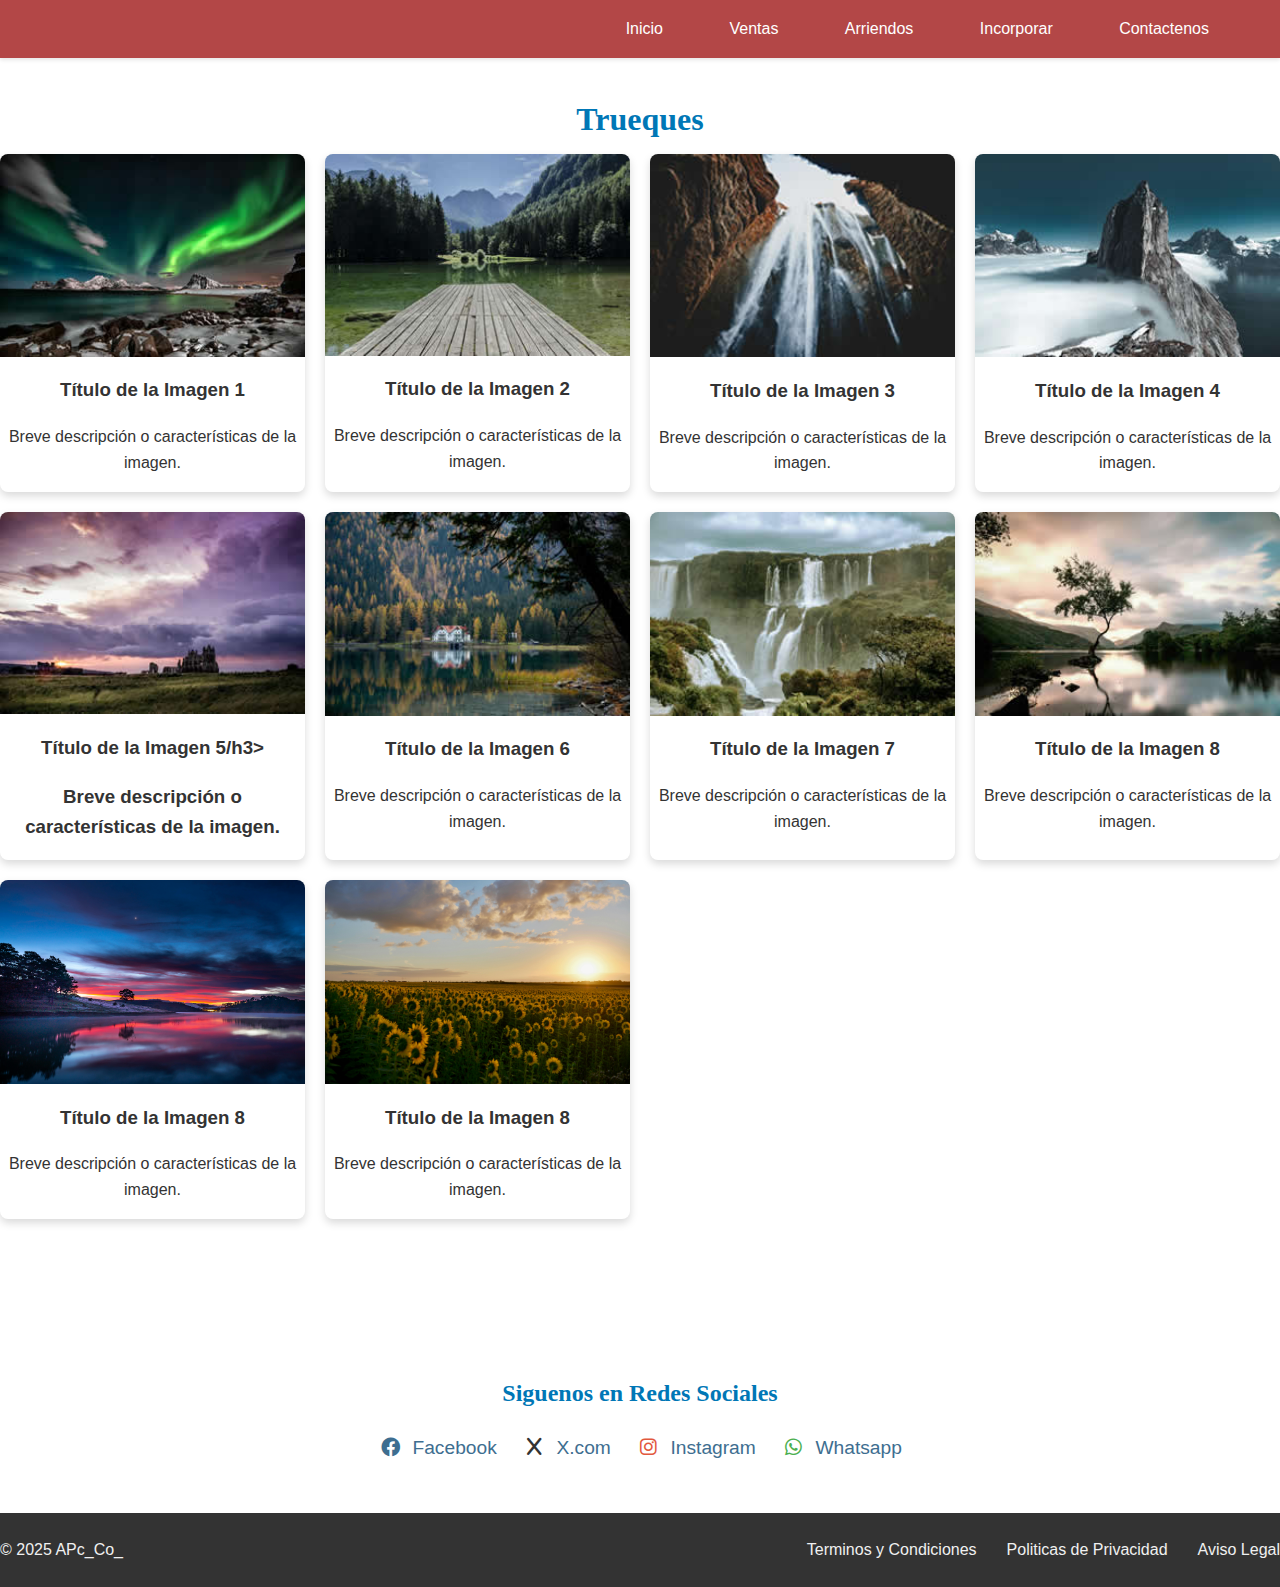
<file: frontend/Trueques.html>
<!DOCTYPE html>
<html lang="es">
<head>
    <meta charset="UTF-8">
    <meta name="viewport" content="width=device-width, initial-scale=1.0">
    <title>IntercambioYa 3</title>
    <link rel="stylesheet" href="style2.css">
    <link rel="preconnect" href="https://fonts.googleapis.com">
    <link rel="preconnect" href="https://fonts.gstatic.com" crossorigin>
    <link href="https://fonts.googleapis.com/css2?family=Roboto:wght@400;700&display=swap" rel="stylesheet">
    <link rel="stylesheet" href="https://cdnjs.cloudflare.com/ajax/libs/font-awesome/6.0.0/css/all.min.css">
</head>
<body>
    <header>
        <nav class="main-nav">
            <ul>
                <li><a href="index.html">Inicio</a></li>
                <li><a href="ventas.html">Ventas</a></li>
                <li><a href="Arriendos.html">Arriendos</a></li>
                <li><a href="incorporar.html">Incorporar</a></li>
                <li><a href="Contactenos.html">Contactenos</a></li>
            </ul>
        </nav>
    </header>

    <main>
        <section class="image-grid">
            <h2>Trueques</h2>
            <div class="grid-item">
                <img src="../img/imagen1.jpg" alt="img1">
                <div class="image-info">
                    <h3>Título de la Imagen 1</h3>
                    <p>Breve descripción o características de la imagen.</p>
                </div>
            </div>
            <div class="grid-item">
                <img src="../img/imagen2.jpg" alt="">
                <div class="image-info">
                    <h3>Título de la Imagen 2</h3>
                    <p>Breve descripción o características de la imagen.</p>
                </div>
            </div>
            <div class="grid-item">
                <img src="../img/imagen3.jpg" alt="">
                <div class="image-info">
                    <h3>Título de la Imagen 3</h3>
                    <p>Breve descripción o características de la imagen.</p>
                </div>
            </div>
            <div class="grid-item">
                <img src="../img/imagen4.jpg" alt="">
                <div class="image-info">
                    <h3>Título de la Imagen 4</h3>
                    <p>Breve descripción o características de la imagen.</p>
                </div>
            </div>
            <div class="grid-item">
                <img src="../img/imagen5.jpg" alt="">
                <div class="image-info">
                    <h3>Título de la Imagen 5/h3>
                    <p>Breve descripción o características de la imagen.</p>
                </div>
            </div>
            <div class="grid-item">
                <img src="../img/imagen6.jpg" alt="">
                <div class="image-info">
                    <h3>Título de la Imagen 6</h3>
                    <p>Breve descripción o características de la imagen.</p>
                </div>
            </div>
            <div class="grid-item">
                <img src="../img/imagen7.jpg" alt="">
                <div class="image-info">
                    <h3>Título de la Imagen 7</h3>
                    <p>Breve descripción o características de la imagen.</p>
                </div>
            </div>
            <div class="grid-item">
                <img src="../img/imagen8.jpg" alt="">
                <div class="image-info">
                    <h3>Título de la Imagen 8</h3>
                    <p>Breve descripción o características de la imagen.</p>
                </div>
            </div>
            <div class="grid-item">
                <img src="../img/imagen9.jpg" alt="">
                <div class="image-info">
                    <h3>Título de la Imagen 8</h3>
                    <p>Breve descripción o características de la imagen.</p>
                </div>
            </div>
            <div class="grid-item">
                <img src="../img/imagen10.jpg" alt="">
                <div class="image-info">
                    <h3>Título de la Imagen 8</h3>
                    <p>Breve descripción o características de la imagen.</p>
                </div>
            </div>
        </section>
    </main>

    <section class="social-media">
        <h2>Siguenos en Redes Sociales</h2>
        <ul>
            <li><a href="#">
                <span class="social-icon fab fa-facebook"></span>
                Facebook
            </a></li>
            <li><a href="#">
                <span class="social-icon fab fa-x"></span>
                X.com
            </a></li>
            <li><a href="#">
                <span class="social-icon fab fa-instagram"></span>
                Instagram
            </a></li>
            <li><a href="#">
                <span class="social-icon fab fa-whatsapp"></span>
                Whatsapp
            </a></li>
        </ul>
    </section>


        <footer class="footer">
        <div class="container">
            <p>&copy; 2025 APc_Co_</p>
            <div class="footer-links">
                <ul>
                    <li><a href="#">
                    <span class="legal-icon"></span>
                    Terminos y Condiciones
                    </a></li>
                    <li><a href="#"><span class="legal-icon"></span>
                    Politicas de Privacidad
                    </a></li>
                    <li><a href="#"><span class="legal-icon"></span>
                    Aviso Legal
                    </a></li>
                </ul>
            </div>
        </div>
    </footer>

    <script src=""></script>
</body>
</html>
</file>
<file: frontend/style2.css>
/* Paleta de Colores de Le Corbusier (Vibrante) */
:root {
    --rojo-vibrante: #E2583E;
    --azul-brillante: #0077B6;
    --amarillo-alegre: #FFD166;
    --verde-esperanza: #4CAF50;
    --gris-neutro: #F0F0F0;
    --blanco-puro: #FFFFFF;
    --negro-principal: #333333;
    --gris-fonce: #585D5E;
    --gris-clair: #f4f4f4;
    --blanc: #fff1ce;
    --gris-fonce-31: #585d5e;
    --gris-31: #7e7f7e;
    --gris-moyen: #9a9b9a;
    --gris-clair-31: #b5b5af;
    --bleu-outremer-31: #4e6498;
    --outremer-moyen: #96b4c9;
    --outremer-clair: #b3c8cd;
    --outremer-gris: #d9e1dd;
    --bleu-ceruleen-31: #3e6e90;
    --ceruleen-vif: #007ba7;
    --ceruleen-clair: #84a7b4;
    --vert-emeraude-31: #007965;
    --vert-emeraude-moyen: #67b7a3;
    --vert-emeraude-clair: #a3d1c7;
    --ocre-jaune-vif: #ffb300;
    --ocre-jaune: #e0a138;
    --ocre-jaune-clair: #f2d28f;
    --rouge-vermillon-31: #ff4d4d;
    --rouge-vermillon-moyen: #f28b82;
    --rouge-vermillon-clair: #ffc9c9;
    --laque-carmin: #b34747;
    --carmin-moyen: #c97a7a;
    --carmin-clair: #e6b7b7;
    --terre-de-sienne-brulee-31: #964b00;
    --sienne-brulee: #b86a34;
    --sienne-brulee-claire: #e0b08e;
    --locre-rouge-vif: #d28b7a;
    --locre-rouge-moyen: #e0a78f;
    --locre-rouge-clair: #f5d3b6;
    }

body {
    font-family: 'Poppins',sans-serif;
    margin: 0;
    padding: 0;
    background-color: var(--gris-neutro);
    color: var(--negro-principal);
    line-height: 1.6;
}

h1,h2 {
    font-family: 'Roboto Slab', serif;

}

header {
    background-color: var(--laque-carmin);
    color: white;
    padding: 1em 20px;
    box-shadow: 0 2px 4px rgba(0, 0, 0, 0.1);
    display: flex;
    justify-content: flex-end;
    align-items: center;
}

nav.main-nav {
    padding: 0 20px;
}

nav.main-nav ul {
    list-style: none;
    padding: 0;
    margin: 0;
    /*text-align: left;*/
    /*display: inline-block;*/
}

nav.main-nav ul li {
    display: inline;
    margin: 0 15px;
}

nav.main-nav ul li a {
    color: white;
    padding: 0.5em 1em;
    border-radius: 5px;
    transition: background-color 0.3s ease;
    text-decoration: none;
}

nav.main-nav ul li a:hover {
    background-color: rgba(255, 255, 255, 0.1);
}

.logo {
    color: var(--blanco-puro);
    text-decoration: none;
    font-size: 1.8rem;
    font-weight: bold;
}

/* Estilos de la página de contacto */
main.contact-page {
    padding: 20px;
    display: flex;
    flex-direction: column;
    align-items: center;
}

main.contact-page h1 {
    margin-bottom: 1em;
    color: var(--azul-brillante);
}

.contact-form-container {
    background-color: #fff;
    padding: 20px;
    border-radius: 8px;
    box-shadow: 0 4px 8px rgba(0, 0, 0, 0.1);
    margin-bottom: 20px;
    width: 100%;
    max-width: 500px;
}

.contact-form-container form {
    display: flex;
    flex-direction: column;
}

.contact-form-container .form-group {
    margin-bottom: 15px;
    display: flex; /* Usamos flexbox para alinear etiqueta y textarea */
    align-items: flex-start; /* Alinea los elementos al inicio verticalmente */

}

.contact-form-container label {
    display: block; /* Asegura que la etiqueta ocupe su propia línea */
    margin-bottom: 5px;
    font-weight: bold;
    color: #555;
    text-align: left;
    width: 40%;
}

.contact-form-container input[type="text"],
.contact-form-container input[type="email"],
.contact-form-container textarea {
    padding: 10px;
    border: 1px solid #ddd;
    border-radius: 4px;
    font-family: 'Poppins', sans-serif;
    font-size: 1em;
}

.contact-form-container textarea {
    resize: vertical;
}

.contact-form-container button[type="submit"] {
    background-color: var(--laque-carmin);
    color: white;
    padding: 10px 15px;
    border: none;
    border-radius: 4px;
    cursor: pointer;
    font-size: 1em;
    transition: background-color 0.3s ease;
}

.contact-form-container button[type="submit"]:hover {
    background-color: #fa5c5c;
}

.contact-info {
    background-color: #fff;
    padding: 20px;
    border-radius: 8px;
    box-shadow: 0 4px 8px rgba(0, 0, 0, 0.1);
    text-align: center;
    width: 100%;
    max-width: 500px;
}

.contact-info h2 {
    margin-top: 0;
    margin-bottom: 1em;
    color: var(--azul-brillante);
}

.contact-info ul {
    list-style: none;
    padding: 0;
}

.contact-info ul li {
    margin-bottom: 0.8em;
}

.contact-info ul li a {
    font-weight: normal;
}

.nav-links {
    list-style: none;
    margin: 0;
    padding: 0;
    display: flex;
}

.nav-links li {
    margin-left: 20px;
}

.nav-links a {
    color: var(--blanco-puro);
    text-decoration: none;
    font-size: 1.1rem;
    transition: color 0.3s ease;
}

.nav-links a:hover {
    color: var(--amarillo-alegre);
}




section.image-grid {
    position: relative;
    display: grid;
    grid-template-columns: repeat(auto-fit, minmax(250px, 1fr)); 
    gap: 20px;
    padding: 6rem 0;
    text-align: center;
}

section.image-grid h2{
    position: absolute; /* Posiciona el h2 de forma absoluta respecto a section.image-grid */
    top: 10px; /* Mueve el borde superior del h2 a la mitad de la altura de la sección */
    left: 50%; /* Mueve el borde izquierdo del h2 a la mitad del ancho de la sección */
    transform: translateX(-50%); /* Ajusta la posición para centrar el elemento basado en su propio tamaño */
    z-index: 10; /* Asegura que el h2 esté por encima de las imágenes */
    color: var(--azul-brillante); /* Cambia el color del texto para que sea legible sobre las imágenes */
     /* Añade una sombra al texto para mejor contraste */
    width: 100%; /* Opcional: Haz que ocupe todo el ancho para centrar el texto dentro de él */
    text-align: center; /* Centra el texto dentro del propio h2 */
    padding: 0 10px; /* Añade un poco de padding horizontal para que el texto no toque los bordes */
    box-sizing: border-box;
     /* Incluye el padding en el ancho total */
}

.image-grid {
    display: grid;
    grid-template-columns: repeat(auto-fit, minmax(250px, 1fr)); /* Grilla responsiva con al menos 250px por columna */
    gap: 20px; /* Espacio entre las imágenes */
    margin-bottom: 20px;
}

.image-grid h2 {
    color: var(--azul-brillante);
    margin-bottom: 2rem;
    font-size: 2rem;
    padding: 20px;
    text-align: center;
    margin-bottom: 20px;
}

.grid-item {
    overflow: hidden;
    border-radius: 8px;
    box-shadow: 0 4px 8px rgba(0, 0, 0, 0.15);
    display: flex;
    flex-direction: column;
}

.grid-item img {
    display: block;
    width: 100%;
    height: auto;
    transition: transform 0.3s ease-in-out; /* Añade una transición suave al hacer hover */
}

.grid-item img:hover {
    transform: scale(1.03); /* Ligeramente aumenta el tamaño al hacer hover */
}

.grid-item .image-info h3 a {
    text-decoration: none;
    color: var(--azul-brillante);
}

.grid-item .image-info h3 a:hover {
    color: var(--bleu-ceruleen-31);
}

/* Estilos para la página de incorporación de artículos */
main.incorporar-page {
    padding: 20px;
    display: flex;
    flex-direction: column;
    align-items: center; /*Centra el contenido principal horizontalmente */
}

main.incorporar-page h1 {
    margin-bottom: 1em;
    color: var(--azul-brillante); /*color encabezado */
}

main.incorporar-page p {
    margin-bottom: 2em;
    color: #777; /*color del texto descriptivo */
    text-align: center;
}

.incorporar-form-container {
    background-color: var(--blanco-puro);
    padding: 30px;
    border-radius: 8px;
    box-shadow: 0 4px 8px rgba(0, 0, 0, 0.1);
    width: 100%;
    max-width: 600px; /**ancho maximo del formulario */
}

.incorporar-form-container form {
    display: flex;
    flex-direction: column;
}

.incorporar-form-container .form-group {
    margin-bottom: 20px;
}

.incorporar-form-container label {
    display: block;
    margin-bottom: 8px;
    font-weight: bold;
    color: var(--azul-brillante);
}

.incorporar-form-container input[type="file"],
.incorporar-form-container input[type="text"],
.incorporar-form-container textarea {
    padding: 12px;
    border: 1px solid var(--blanco-puro);
    border-radius: 4px;
    font-family: 'Poppins', sans-serif;
    font-size: 1em;
    width: 100%; /* Asegura que los inputs ocupen todo el ancho del contenedor */
    box-sizing: border-box; /* Incluye el padding y el border en el ancho total */
}

.incorporar-form-container textarea {
    resize: vertical; /* Permite al usuario redimensionar verticalmente el textarea */

}

.incorporar-form-container button[type="submit"]{
    background-color: var(--laque-carmin); /**color del boton */
    color: var(--blanco-puro);
    padding: 12px 15px;
    border: none;
    border-radius: 4px;
    cursor: pointer;
    font-size: 1em;
    transition: background-color 0.3s ease;
}

.incorporar-form-container button[type="submit"]:hover {
    background-color: #c55647; /* Color del botón al pasar el ratón */
}

.incorporar-form-container .form-group div {
    display: flex; /* Usamos flexbox para alinear el radio y la etiqueta */
    align-items: flex-start; /* Alineación vertical al centro */
    margin-bottom: 5px; /* Espacio entre las opciones de radio */
}

.incorporar-form-container .form-group input[type="radio"]{
    margin-right: 10px; /* Espacio entre el radio y la etiqueta (antes) */
    vertical-align: middle;/* Centra verticalmente el radio button */
}

.incorporar-form-container .form-group label[for] {
    margin-bottom: 0; /* Elimina el margen inferior de las etiquetas de los radios */
    order: 2;
    margin-left: 5px; /* Añade espacio entre el radio button y la etiqueta (después) */
    vertical-align: middle;  /* Centra verticalmente la etiqueta */
}



/* Estilos responsivos para el formulario */
@media (max-width: 768px) {
    main.incorporar-page {
        padding: 15px;
    }

    .incorporar-form-container {
        padding: 20px;
    }
}





/* Social Media Section */
/* Estilos para la sección de redes sociales */
.social-media {
    padding: 20px;
    text-align: center;
    margin-bottom: 20px;
}


.social-media h2 {
    color: var(--azul-brillante);
}

.social-media ul {
    list-style: none;
    padding: 0;
    margin: 10px 0;
}

.social-media ul li {
    display: inline;
    margin: 0 10px;
}

.social-media ul li a {
    color: var(--bleu-ceruleen-31);
    font-size: 1.2em;
    text-decoration: none;
}

.social-media ul li a:hover {
    color: var(--ceruleen-clair);
}

.social-media ul li a .social-icon {
    display: inline-block;
    width: 24px;
    height: 24px;
    vertical-align: middle;
    margin-right: 5px;
    /* Aquí podrías añadir estilos para iconos específicos */
}

.fa-whatsapp {
    color: var(--verde-esperanza);
}

.fa-instagram {
    color: var(--rojo-vibrante)
}

.fa-x {
    color: var(--negro-principal);
}

/* Legal Section */
section.legal a {
    text-decoration: none;
    color: inherit;
}

.legal {
    padding: 20px;
    text-align: center;
    margin-bottom: 20px;
    color: #777;
    font-size: 0.9em;
}

.legal h2 {
    color: #585d5e;
    font-size: 1.1em;
    margin-bottom: 0.8em;
}

.legal ul {
    list-style: none;
    padding: 0;
    margin: 10px 0;
}

.legal ul li {
    display: inline;
    margin: 0 10px;
}

/* Footer */
.footer {
    background-color: var(--negro-principal);
    color: var(--gris-neutro);
    padding: 0.5rem 0;
    text-align: center;
}

.footer .container {
    display: flex;
    justify-content: space-between;
    align-items: center;
    flex-wrap: wrap; /* Permite que los elementos se apilen en pantallas pequeñas */
}

.footer p {
    margin: 0.5rem 0;
}

.footer-links a {
    color: var(--gris-neutro);
    text-decoration: none;
    margin-left: 10px;
    transition: color 0.3s ease;
}

.footer-links ul {
    list-style: none;
    display: flex;
    justify-content: flex-end;
    align-items: center;
    gap: 20px;
}

.footer-links a:hover {
    color: var(--amarillo-alegre);
}

/* Responsive adjustments */
@media (max-width: 768px) {
    .navbar .container {
        flex-direction: row;
    }

    .nav-links {
        margin-top: 1rem;
        flex-direction:row;
        align-items: center;
    }

    .nav-links li {
        margin: 5px 0;
    }

    .carousel-item {
        flex: 0 0 250px; /* Ajuste para pantallas más pequeñas */
    }

    .footer .container {
        flex-direction: column;
    }

    .footer-links {
        margin-top: 1rem;
    }

    .footer-links a {
        margin: 0 10px;
    }
}






/* === Estilos específicos para la página de Venta === */

/* Aplica Open Sans como fuente base para el contenido */
body {
    font-family: 'Open Sans', sans-serif; /* Usamos Open Sans como la fuente principal de contenido */
    margin: 0;
    padding: 0;
    background-color: var(--blanco-puro);
    color: var(--negro-principal);
}

/* Estilo para el título principal de la sección de venta */
.venta-section h2 {
    color: var(--rojo-vibrante); /* Usamos un color vibrante de Le Corbusier */
    margin-bottom: 2rem;
    font-size: 2.5rem;
    text-align: center;
    font-family: 'Montserrat', sans-serif; /* Título principal con Montserrat */
    font-weight: 700; /* Negrita para el título */
}


/* Estilos para la grilla de artículos */
.items-grid {
    display: grid;
    /* Crea columnas que se auto-rellenan. Cada columna tendrá un ancho mínimo de 280px y máximo de 1fr (fracción del espacio disponible) */
    grid-template-columns: repeat(auto-fill, minmax(280px, 1fr));
    gap: 25px; /* Espacio entre los elementos de la grilla */
    padding: 1rem 0;
}

/* Estilos para cada artículo individual en la grilla */
.item {
    background-color: var(--gris-neutro); /* Fondo suave para el artículo */
    border-radius: 10px; /* Bordes redondeados */
    overflow: hidden; /* Asegura que la imagen redondeada no sobresalga */
    box-shadow: 0 5px 15px rgba(0, 0, 0, 0.1); /* Sombra suave */
    display: flex; /* Usa flexbox para organizar el contenido dentro del item */
    flex-direction: column; /* Apila los elementos verticalmente */
    transition: transform 0.3s ease, box-shadow 0.3s ease; /* Animación suave al pasar el mouse */
}

.item:hover {
    transform: translateY(-5px); /* Efecto de elevación al pasar el mouse */
    box-shadow: 0 8px 20px rgba(0, 0, 0, 0.15);
}

.item img {
    width: 100%; /* La imagen ocupa todo el ancho del contenedor del item */
    height: 200px; /* Altura fija para la imagen (ajusta si es necesario) */
    object-fit: cover; /* Asegura que la imagen cubra el área sin distorsionarse */
    border-bottom: 3px solid var(--azul-brillante); /* Línea de color de Le Corbusier debajo de la imagen */
}

.item h3 {
    font-family: 'Montserrat', sans-serif; /* Títulos de artículo con Montserrat */
    font-weight: 700; /* Negrita para los títulos */
    font-size: 1.3rem;
    color: var(--azul-brillante); /* Color de Le Corbusier para el título */
    margin: 1rem 1rem 0.5rem 1rem; /* Margen interior */
}

.item p {
    font-family: 'Open Sans', sans-serif; /* Descripciones con Open Sans */
    font-size: 1rem;
    color: var(--negro-principal); /* Color de texto principal */
    padding: 0 1rem 1rem 1rem; /* Margen interior */
    flex-grow: 1; /* Permite que la descripción ocupe el espacio restante */
    line-height: 1.5;
}

.item .precio {
    font-family: 'Montserrat', sans-serif; /* Precio con Montserrat */
    font-weight: 700;
    font-size: 1.2rem;
    color: var(--verde-esperanza); /* Un color alegre para el precio */
    padding: 0 1rem 1rem 1rem;
    text-align: right; /* Alinea el precio a la derecha */
}


/* Ajustes responsivos para la página de venta */
@media (max-width: 600px) {
    .items-grid {
        grid-template-columns: repeat(auto-fill, minmax(250px, 1fr)); /* Unidades más pequeñas en móviles */
    }

    .venta-section h2 {
        font-size: 2rem; /* Reduce el tamaño del título en móviles */
    }

    .item h3 {
        font-size: 1.2rem;
    }

    .item p {
        font-size: 0.95rem;
    }
}

@media (max-width: 600px) {
    nav.main-nav ul {
        text-align: left;
        flex-direction: row;
    }

    nav.main-nav ul li {
        display: block;
        margin: 10PX 0;
        flex-direction: row;
    }

    .image-grid {
        grid-template-columns: repeat(auto-fit, minmax(100%, 1fr));
        gap: 10px;
    }

    .social-media ul li {
        display: block;
        margin: 10px 0;
    }
    footer {
        position: static; /* El pie de página fluye con el contenido en pantallas pequeñas */
    }
}

/* Para tabletas (un punto medio) */
@media (min-width: 601px) and (max-width: 1024px) {
    nav.main-nav ul {
        text-align: center;
    }
    .image-grid {
        grid-template-columns: repeat(auto-fit, minmax(250px, 1fr)); /* Más columnas que en móviles */
    }
}
</file>
